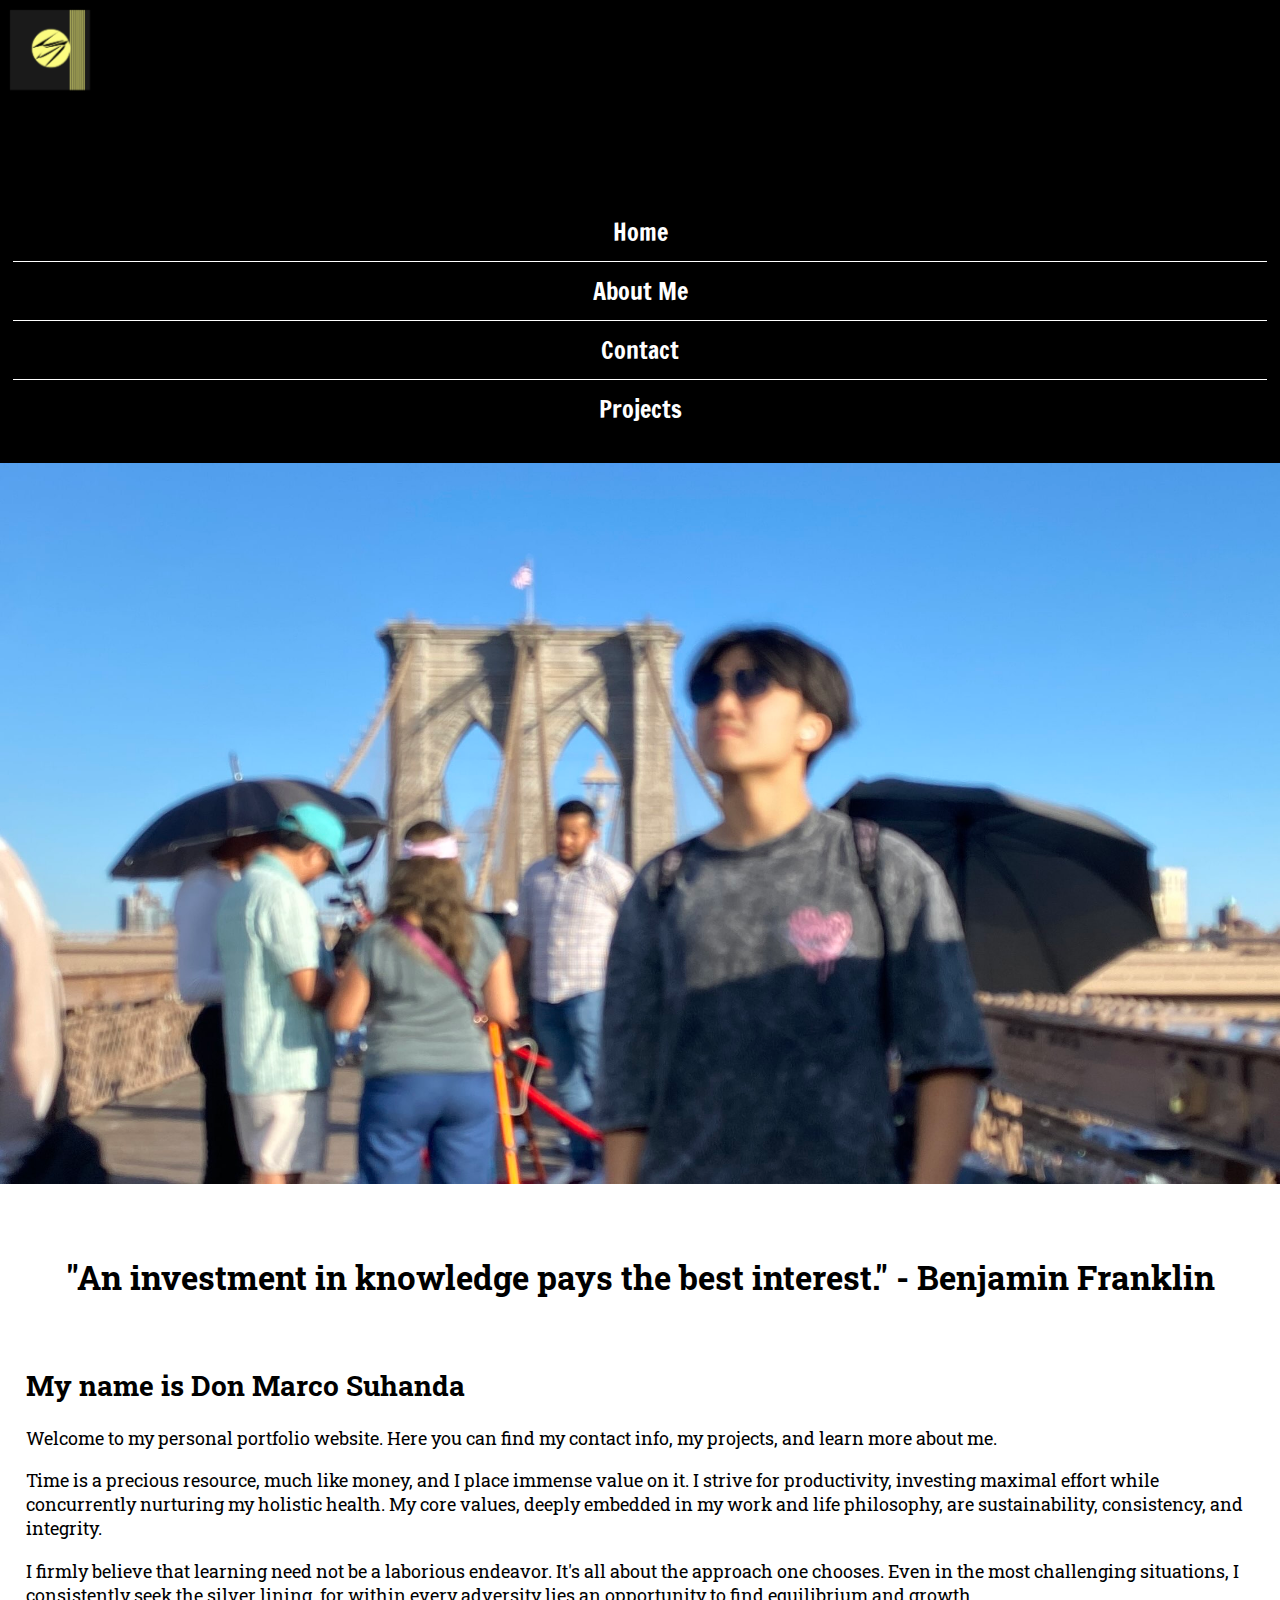
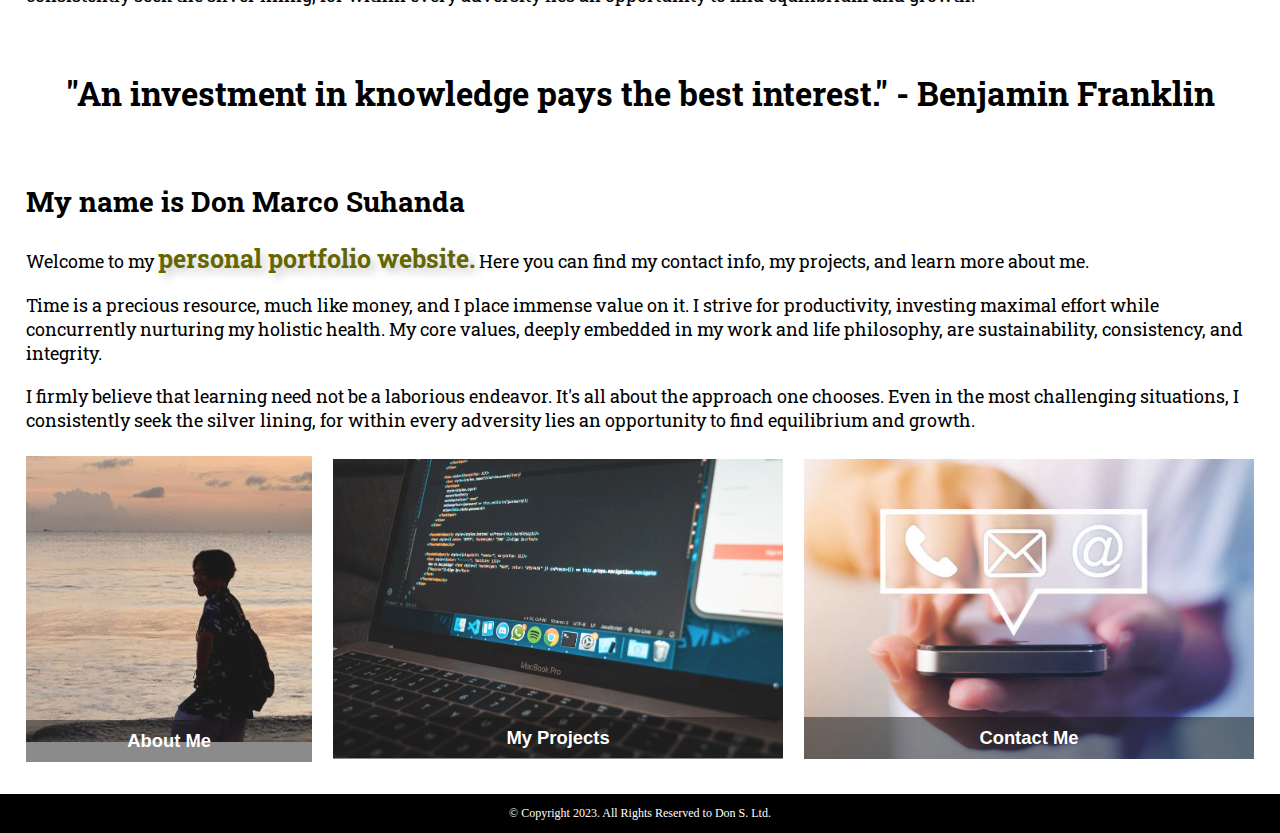
<file: index.html>
<!DOCTYPE html>

<!-- This website template was created by: Student's First and Last Name -->

<html lang="en">

<head>
    <title>Don Suhanda's Website</title>
    <meta charset="utf-8">
    <link rel="stylesheet" href="css/styles.css">
    <meta name="viewport" content="width=device-width, initial-scale=1">
    <link href="https://fonts.googleapis.com/css?family=Francois+One%7CRoboto+Slab&display=swap" rel="stylesheet">
</head>

<body>

    <div id="container">

    <!-- Use the header area for the website name or
    logo -->

    <!-- Use the nav area to add hyperlinks to other
    pages within the website -->

    <header>
        <a href="index.html"><img src="images/logo.png" alt="The Marco Logo"></a>
    </header>

    <nav>
        <ul>
            <li><a href="index.html">Home</a></li>
            <li><a href="about.html">About Me</a></li>
            <li><a href="contact.html">Contact</a></li>
            <li><a href="works.html">Projects</a></li>
        </ul>
    </nav>

    <!-- Background Image -->
    <div id="bg" class="tablet-desktop">
        <img id="bg-image" src="images/bg.jpg" alt="Me in the Brooklyn Bridge">
    </div>

    <!-- Use the main area to add the main content of the 
    webpage -->

    <main>
        <div id="mobile">
            <div id="quote-container">
                <h1>"An investment in knowledge pays the best interest." - Benjamin Franklin</h1>
            </div>

            <h2>My name is Don Marco Suhanda</h2>
            
            <p>Welcome to my personal portfolio website. 
            Here you can find my contact info, my projects, and learn more about me.</p>

            <p>Time is a precious resource, much like money, 
            and I place immense value on it. I strive for productivity, 
            investing maximal effort while concurrently nurturing my holistic 
            health. My core values, deeply embedded in my work and life philosophy, 
            are sustainability, consistency, and integrity.</p>

            <p>I firmly believe that learning need not be a laborious endeavor. 
            It's all about the approach one chooses. Even in the most challenging 
            situations, I consistently seek the silver lining, for within every 
            adversity lies an opportunity to find equilibrium and growth.</p>
        </div>

        <div id="tablet-desktop">
            <div id="quote-container">
                <h1>"An investment in knowledge pays the best interest." - Benjamin Franklin</h1>
            </div>

            <h2>My name is Don Marco Suhanda</h2>
            
            <p>Welcome to my <span class="action">personal portfolio website.</span>
            Here you can find my contact info, my projects, and learn more about me.</p>

            <p>Time is a precious resource, much like money, 
            and I place immense value on it. I strive for productivity, 
            investing maximal effort while concurrently nurturing my holistic 
            health. My core values, deeply embedded in my work and life philosophy, 
            are sustainability, consistency, and integrity.</p>

            <p>I firmly believe that learning need not be a laborious endeavor. 
            It's all about the approach one chooses. Even in the most challenging 
            situations, I consistently seek the silver lining, for within every 
            adversity lies an opportunity to find equilibrium and growth.</p>
        </div>

        <div class="grid">
            <figure class="frame">
                <a href="about.html"><img src="images/me.jpeg" alt="Me in a Bali beach"></a>
                <figcaption class="pic-text">About Me</figcaption>
            </figure>

            <figure class="frame">
                <a href="works.html"><img src="images/works.jpeg" alt="my programming projects"></a>
                <figcaption class="pic-text">My Projects</figcaption>
            </figure>

            <figure class="frame">
                <a href="contact.html"><img src="images/contact.jpg" alt="click here for contact info"></a>
                <figcaption class="pic-text">Contact Me</figcaption>
            </figure>
        </div>
    </main>

    <!-- Use the footer area to add webpage footer content -->

    <footer>
        <p>&copy; Copyright 2023. All Rights Reserved to Don S. Ltd.</p>
    </footer>

    </div>

</body>
</html>
</file>
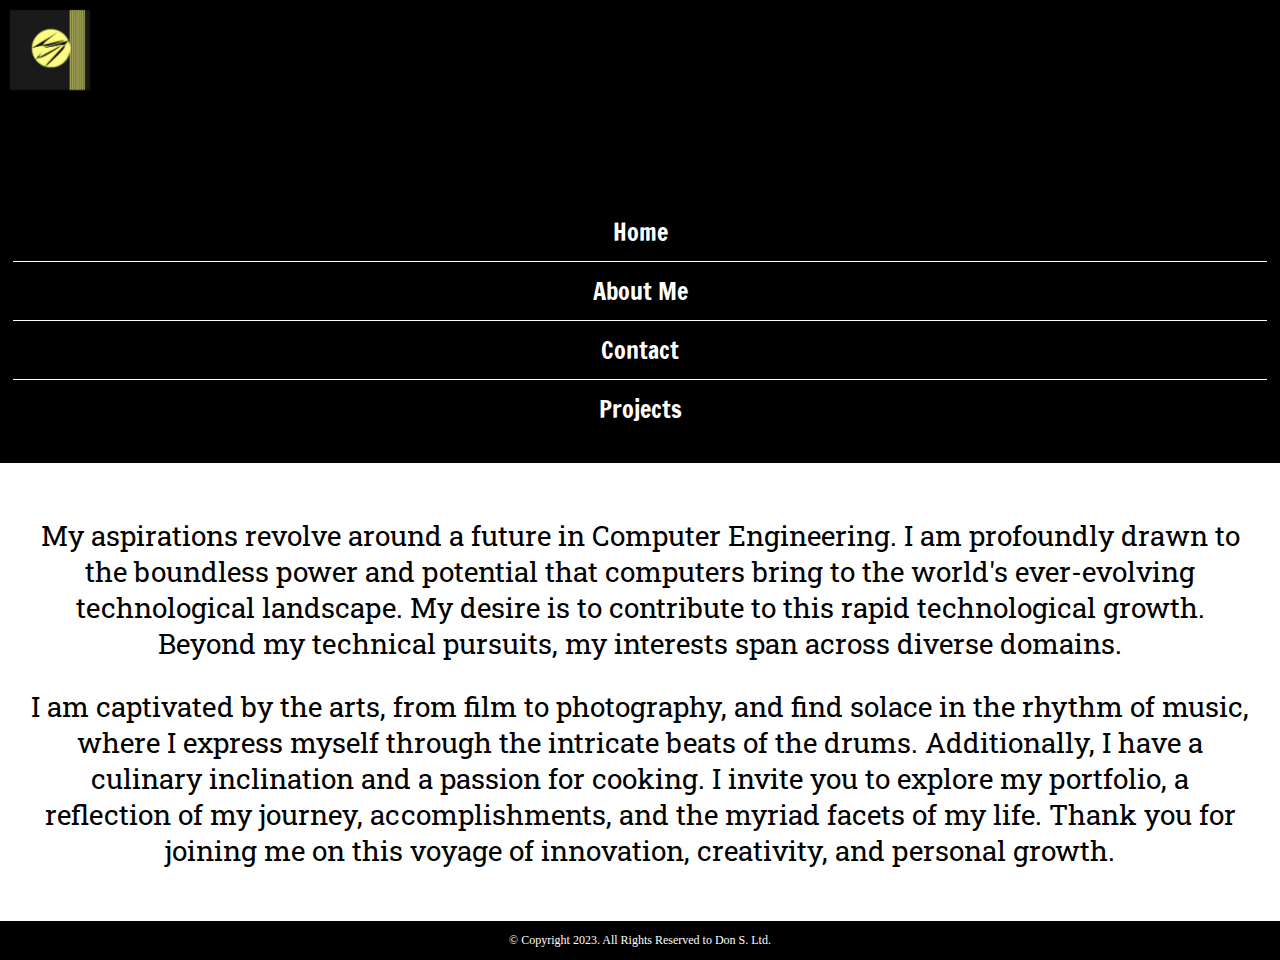
<file: about.html>
<!DOCTYPE html>

<!-- This website template was created by: Student's First Name Student's Last Name -->

<html lang="en">

<head>
    <title>About Me</title>
    <meta charset="utf-8">
    <link rel="stylesheet" href="css/styles.css">
    <meta name="viewport" content="width=device-width, initial-scale=1">
    <link href="https://fonts.googleapis.com/css?family=Francois+One%7CRoboto+Slab&display=swap" rel="stylesheet">
</head>

<body>

    <!-- Use the header area for the website name or logo -->

    <!-- Use the nav area to add hyperlinks to other pages within the website -->

    <header>
        <a href="index.html"><img src="images/logo.png" alt="The Marco Logo"></a>
    </header>

    <nav>
        <ul>
            <li><a href="index.html">Home</a></li>
            <li><a href="about.html">About Me</a></li>
            <li><a href="contact.html">Contact</a></li>
            <li><a href="works.html">Projects</a></li>
        </ul>
    </nav>

    <!-- Use the main area to add the main content of the webpage -->

    <main>
        <div id="centered-content">
            <p>My aspirations revolve around a future in Computer Engineering. 
            I am profoundly drawn to the boundless power and potential that computers 
            bring to the world's ever-evolving technological landscape. My desire 
            is to contribute to this rapid technological growth.
            Beyond my technical pursuits, my interests span across diverse domains.</p>
        </div>
        
        <div id="centered-content">
            <p>I am captivated by the arts, from film to photography, and find solace 
            in the rhythm of music, where I express myself through the intricate 
            beats of the drums. Additionally, I have a culinary inclination and
            a passion for cooking.
                    
            I invite you to explore my portfolio, a reflection of my journey, 
            accomplishments, and the myriad facets of my life. Thank you for 
            joining me on this voyage of innovation, creativity, and personal growth.</p>
        </div>
    </main>
    
    <!-- Use the footer area to add webpage footer content -->

    <footer>
        <p>&copy; Copyright 2023. All Rights Reserved to Don S. Ltd.</p>
    </footer>

</body>
</html>
</file>
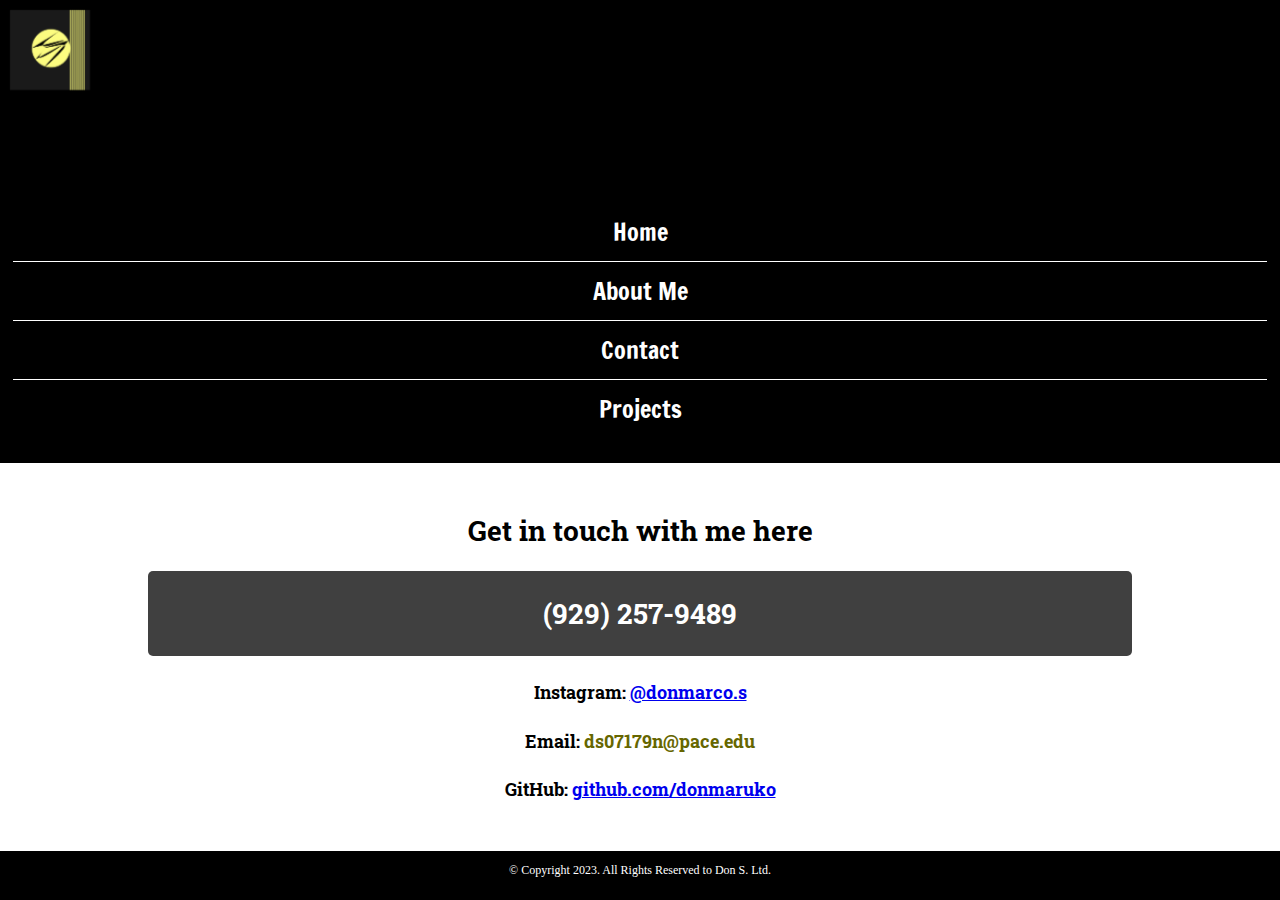
<file: contact.html>
<!DOCTYPE html>

<!-- This website template was created by: Student's First Name Student's Last Name -->

<html lang="en">

<head>
    <title>Contact Me!</title>
    <meta charset="utf-8">
    <link rel="stylesheet" href="css/styles.css">
    <meta name="viewport" content="width=device-width, initial-scale=1">
    <link href="https://fonts.googleapis.com/css?family=Francois+One%7CRoboto+Slab&display=swap" rel="stylesheet">
</head>

<body>

    <div id="container">

    <!-- Use the header area for the website name or
    logo -->

    <!-- Use the nav area to add hyperlinks to other pages within the website -->

    <header>
        <a href="index.html"><img src="images/logo.png" alt="The Marco Logo"></a>
    </header>

    <nav>
        <ul>
            <li><a href="index.html">Home</a></li>
            <li><a href="about.html">About Me</a></li>
            <li><a href="contact.html">Contact</a></li>
            <li><a href="works.html">Projects</a></li>
        </ul>
    </nav>

    <!-- Use the main area to add the main content of the webpage -->

    <main>
        <div id="contact">
            <h2>Get in touch with me here</h2>
            <h4 class="tel-link"><a href="tel:9292579489">(929) 257-9489</a></h4>
            <h4>Instagram: <a href="https://www.instagram.com/donmarco.s/" target="_blank">@donmarco.s</a></h4>
            <h4>Email: <a href="mailto:ds07179n@pace.edu" class="contact-email-link">ds07179n@pace.edu</a></h4>
            <h4>GitHub: <a href="https://github.com/donmaruko" target="_blank">github.com/donmaruko</a></h4>
        </div>
    </main>

    <!-- Use the footer area to add webpage footer content -->

    <footer>
        <p>&copy; Copyright 2023. All Rights Reserved to Don S. Ltd.</p>
    </footer>
    </div>
</body>
</html>
</file>
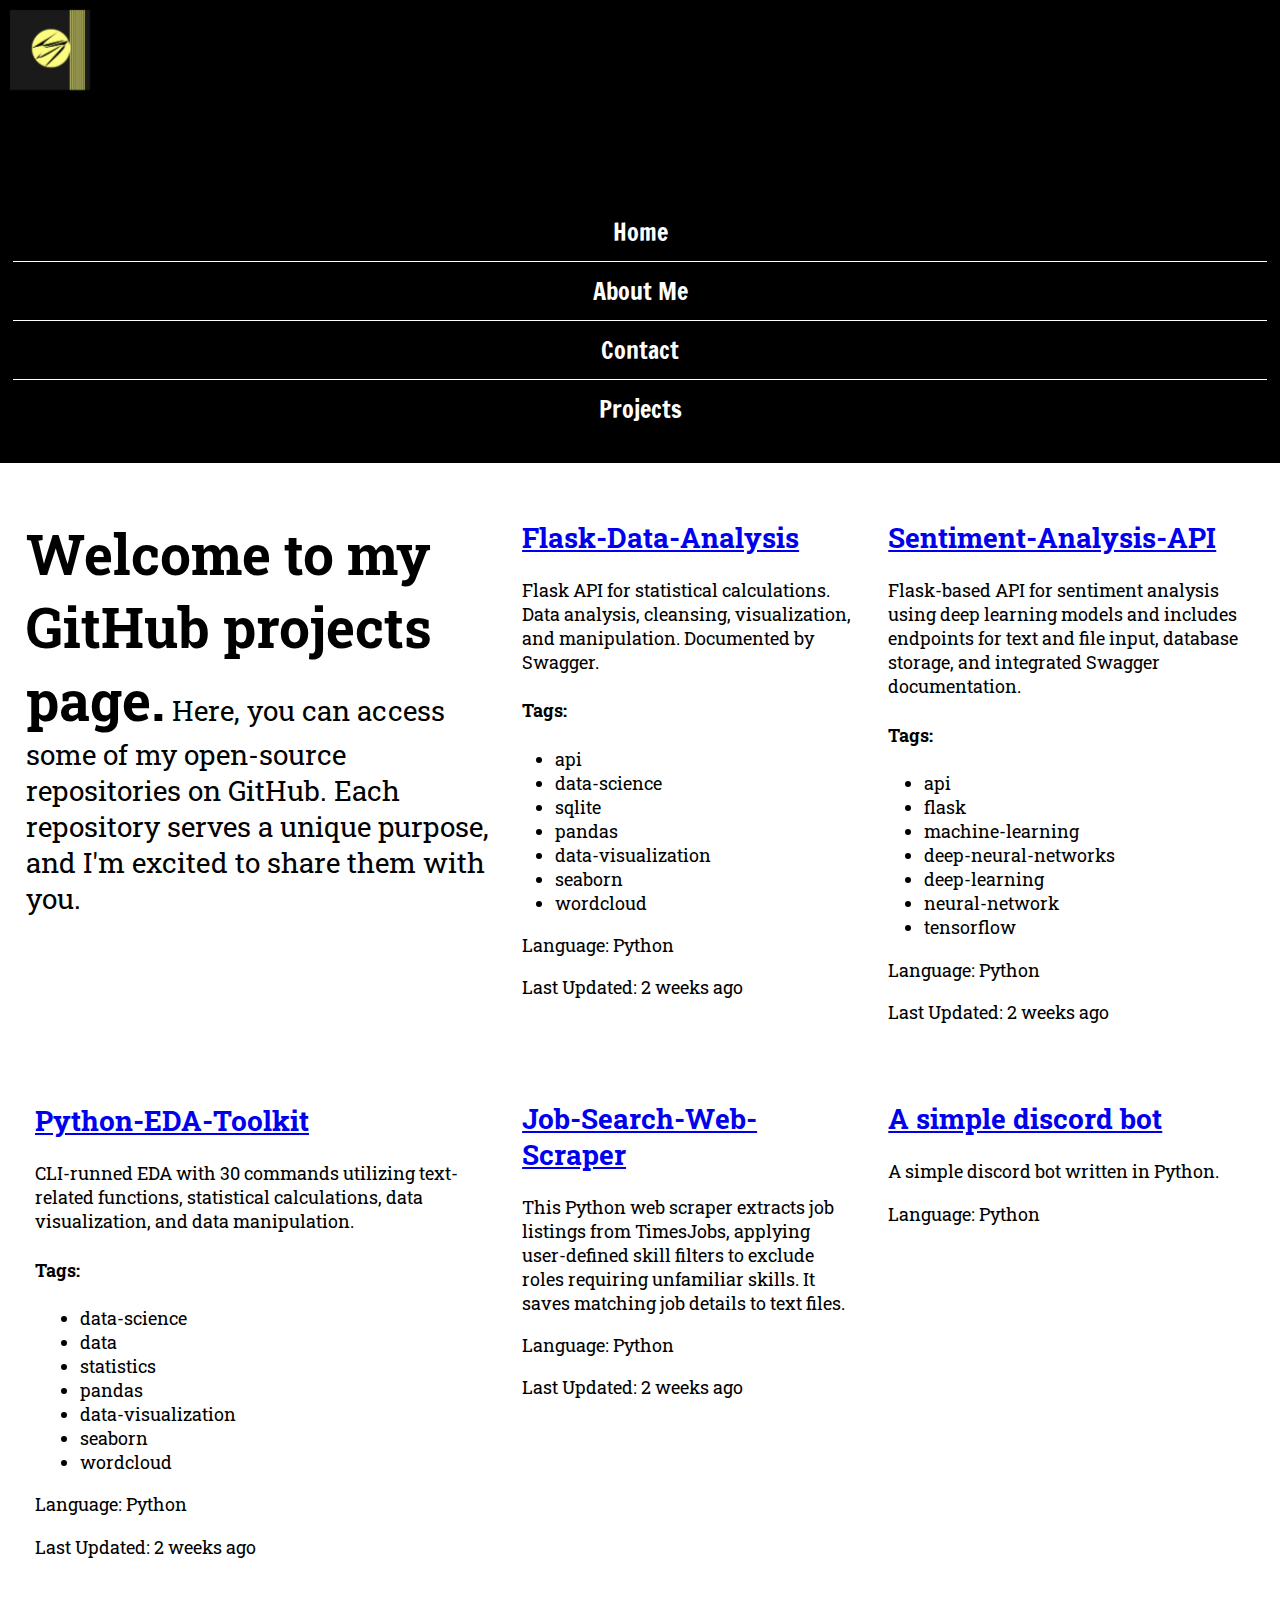
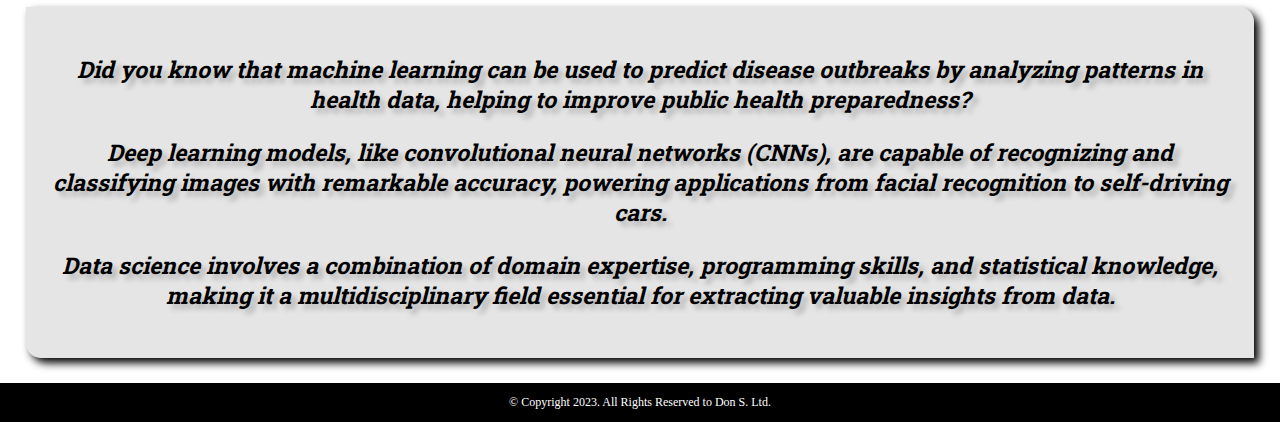
<file: works.html>
<!DOCTYPE html>
<html lang="en">

<head>
    <title>My GitHub Projects</title>
    <meta charset="utf-8">
    <link rel="stylesheet" href="css/styles.css">
    <meta name="viewport" content="width=device-width, initial-scale=1">
    <link href="https://fonts.googleapis.com/css?family=Francois+One%7CRoboto+Slab&display=swap" rel="stylesheet">
    <style>
        /* Style for the introductory paragraph */
        .intro-paragraph {
            font-size: 1.5em; /* Adjust the font size as needed */
        }

        /* Style for the "Welcome to my GitHub projects page" text */
        .intro-heading {
            font-size: 2em; /* Adjust the font size as needed */
            font-weight: bold;
        }
    </style>
</head>


<body>

    <div id="container">    

        <!-- Use the header area for the website name or
    logo -->

        <!-- Use the nav area to add hyperlinks to other pages within the website -->

        <header>
            <a href="index.html"><img src="images/logo.png" alt="The Marco Logo"></a>
        </header>

        <nav>
            <ul>
                <li><a href="index.html">Home</a></li>
                <li><a href="about.html">About Me</a></li>
                <li><a href="contact.html">Contact</a></li>
                <li><a href="works.html">Projects</a></li>
            </ul>
        </nav>

        <!-- Use the main area to add the main content of the 
    webpage -->

        <main class="grid">
         
            <!-- Introductory paragraph with increased font size -->
            <p class="intro-paragraph">
                <span class="intro-heading">Welcome to my GitHub projects page.</span> Here, you can access some of my open-source repositories on GitHub. Each repository serves a unique purpose, and I'm excited to share them with you.
            </p>

            <!-- Repo 1 -->
            <article>
                <h2><a href="https://github.com/donmaruko/Flask-Data-Analysis" target="_blank">Flask-Data-Analysis</a></h2>
                <p>Flask API for statistical calculations. Data analysis, cleansing, visualization, and manipulation. Documented by Swagger. </p>
                <h4>Tags:</h4>
                <ul>
                    <li>api</li>
                    <li>data-science</li>
                    <li>sqlite</li>
                    <li>pandas</li>
                    <li>data-visualization</li>
                    <li>seaborn</li>
                    <li>wordcloud</li>
                </ul>
                <p>Language: Python</p>
                <p>Last Updated: 2 weeks ago</p>
            </article>

            <!-- Repo 2 -->
            <article>
                <h2><a href="https://github.com/donmaruko/Sentiment-Analysis-API" target="_blank">Sentiment-Analysis-API</a></h2>
                <p>Flask-based API for sentiment analysis using deep learning models and includes endpoints for text and file input, database storage, and integrated Swagger documentation.</p>
                <h4>Tags:</h4>
                <ul>
                    <li>api</li>
                    <li>flask</li>
                    <li>machine-learning</li>
                    <li>deep-neural-networks</li>
                    <li>deep-learning</li>
                    <li>neural-network</li>
                    <li>tensorflow</li>
                </ul>
                <p>Language: Python</p>
                <p>Last Updated: 2 weeks ago</p>
            </article>

            <!-- Repo 3 -->
            <article>
                <h2><a href="https://github.com/donmaruko/Python-EDA-Toolkit" target="_blank">Python-EDA-Toolkit</a></h2>
                <p>CLI-runned EDA with 30 commands utilizing text-related functions, statistical calculations, data visualization, and data manipulation.</p>
                <h4>Tags:</h4>
                <ul>
                    <li>data-science</li>
                    <li>data</li>
                    <li>statistics</li>
                    <li>pandas</li>
                    <li>data-visualization</li>
                    <li>seaborn</li>
                    <li>wordcloud</li>
                </ul>
                <p>Language: Python</p>
                <p>Last Updated: 2 weeks ago</p>
            </article>

            <!-- Repo 4 -->
            <article>
                <h2><a href="https://github.com/donmaruko/Job-Search-Web-Scraper" target="_blank">Job-Search-Web-Scraper</a></h2>
                <p>This Python web scraper extracts job listings from TimesJobs, applying user-defined skill filters to exclude roles requiring unfamiliar skills. It saves matching job details to text files.</p>
                <p>Language: Python</p>
                <p>Last Updated: 2 weeks ago</p>
            </article>

            <!-- Repo 5 -->
            <article>
                <h2><a href="https://github.com/donmaruko/discordbot" target="_blank">A simple discord bot</a></h2>
                <p>A simple discord bot written in Python.</p>
                <p>Language: Python</p>
            </article>

            <aside class="tablet-desktop grid-item4">
                <p>Did you know that machine learning can be used to predict disease outbreaks by 
                analyzing patterns in health data, helping to improve public health preparedness?</p>
                <p>Deep learning models, like convolutional neural networks (CNNs), are capable of 
                    recognizing and classifying images with remarkable accuracy, powering applications 
                    from facial recognition to self-driving cars.</p>
                <p>Data science involves a combination of domain expertise, programming skills, and 
                    statistical knowledge, making it a multidisciplinary field essential for extracting 
                    valuable insights from data.</p>
            </aside>

        </main>

        <!-- Use the footer area to add webpage footer content -->

        <footer>
            <p>&copy; Copyright 2023. All Rights Reserved to Don S. Ltd.</p>
        </footer>
    </div>
</body>
</html>
</file>
<file: css/styles.css>
/*
Author: Student's Name
Date: Current Date
File Name: styles.css
*/

/* CSS Reset */
body, header, nav, main, footer, h1, div, img, ul, figure, figcaption, section,
article, aside {
    margin: 0;
    padding: 0;
    border: 0;
}

/* Style rules for body and images */
body {
    background-color: #000;
}

img {
    max-width: 100%;
    display: block;
}

/* Style rule for box sizing applies to all elements */
* {
    box-sizing: border-box;
}


/* Style rules for header */
header {
    position: -webkit-sticky;
    position: sticky;
    top: 0;
    background-color: #000;
    height: 190px;
    z-index: 100; /* Ensure it's above other content */
}

/* Change the position property to fixed and add top and left properties */
header img {
    position: fixed;
    top: 0;
    left: 0;
    max-width: 100px; /* Adjust the width as needed */
    padding: 10px; /* Add some padding to the logo if necessary */
    z-index: 101; /* Ensure it's above other content including the header */
}

h2 {
    font-size: 1.5em; /* Adjust the font size as desired */
    font-weight: bold; /* Optional: Make it bold */
}

/* Style rules for navigation area */
nav {
    padding: 1%;
    margin-bottom: 1%;
}

nav ul {
    list-style-type: none;
    text-align: center;
}

nav li {
    font-size: 1.5em;
    font-family: 'Francois One', sans-serif;
    border-top: 1px solid #fff;
}

nav li:first-child {
    border-top: none;
}

nav li a {
    display: block;
    color: #fff;
    padding: 0.5em 1em;
    text-decoration: none;
}

/* Show mobile class, hide tablet-desktop class */
.mobile {
    display: none;
}

.tablet-desktop {
    display: block;
}

/* Style rules for main content */
main {
    background-color: #fff;
    padding: 2%;
    font-size: 1.15em;
    font-family: 'Roboto Slab', serif;
}

.mobile h3 {
    text-shadow: 5px 5px 8px #ccc;
}

article {
    padding: 2%;
}

article h3 {
    text-align: center;
    font-size: 1.75em;
}

article img {
    margin: 0 auto;
}

article ul {
    margin-left: 10%;
}

.tel-link {
    background-color: #404040;
    padding: 2%;
    margin: 0 auto;
    width: 80%;
    text-align: center;
    border-radius: 5px;
}

.tel-link a {
    color: #fff;
    text-decoration: none;
    font-size: 1.5em;
    display: block;
}

.hours {
    margin-left: 10%;
}

.action {
    font-size: 1.35em;
    color: #666600;
    font-weight: bold;
    text-shadow: 5px 5px 8px #ccc;
}

.frame {
    position: relative;
    max-width: 450px;
    margin: 2% auto;
}

.pic-text {
    position: absolute;
    bottom: 0;
    background: rgba(0, 0, 0, 0.5);
    color: #fff;
    width: 100%;
    padding: 20px;
    text-align: center;
    font-family: Verdana, Arial, sans-serif;
    font-size: 1.5em;
    font-weight: bold;
}

.pic-text {
    font-size: 1.5em;
    padding: 20px;
}

.frame {
    opacity: 0.9;
}

.frame:hover {
    opacity: 1;
    box-shadow: 8px 8px 10px #808080;
}

/* Style rules for the quote container */
#quote-container {
    display: flex;
    flex-direction: column;
    justify-content: center;
    align-items: center;
    height: 15vh; /* You can adjust this to control the vertical centering */
}

#quote-container h1 {
    text-align: center; /* Center the text horizontally */
}

/* Style rules for the logo container */
#logo-container {
    border: 5px solid #fff; /* White border */
    padding: 10px; /* Padding inside the border */
}

.round {
    border-radius: 8px;
}

.external-link {
    color: #666600;
    font-weight: bold;
    text-decoration: none;
}

#contact {
    text-align: center;
}

#contact .contact-email-link {
    color: #666600;
    text-decoration: none;
}

/* Style rules for the background image */
#bg {
    text-align: center; /* Center the image horizontally */
}

#bg-image {
    max-width: 100%; /* Limit the width to 50% of the original size */
    max-height: 100%; /* Limit the height to 50% of the original size */
}

#centered-content {
    text-align: center; /* Center-align the text within this container */
    font-size: 1.5em; /* Adjust the font size to your preference */
}

.map {
    border: 2px solid #000;
    width: 95%;
    height: 50%;
}

/* Tablet Viewport: Style rules for header */
header {
    padding-bottom: 2%;
}

/* Tablet Viewport: Style rules for main content area */
main ul {
    margin: 0 0 4% 10%;
}

.grid {
    display: grid;
    grid-template-columns: auto auto auto;
    grid-gap: 20px;
}

.pic-text {
    font-size: 1em;
    padding: 10px;
}

aside {
    text-align: center;
    font-size: 1.25em;
    font-style: italic;
    font-weight: bold;
    padding: 2%;
    background-color: rgba(204, 204, 204, 0.5);
    box-shadow: 5px 5px 8px #000;
    text-shadow: 5px 5px 5px #b3b3b3;
    border-radius: 0 15px;
}

.grid-item4 {
    grid-column: 1 / span 3;
}

main h1 {
    font-size: 1.8em;
}

/* Style rules for footer content */
footer p {
    font-size: 0.75em;
    text-align: center;
    color: #fff;
    padding: 0 1em;
}

footer p a {
    color: #fff;
    text-decoration: none;
}
</file>
